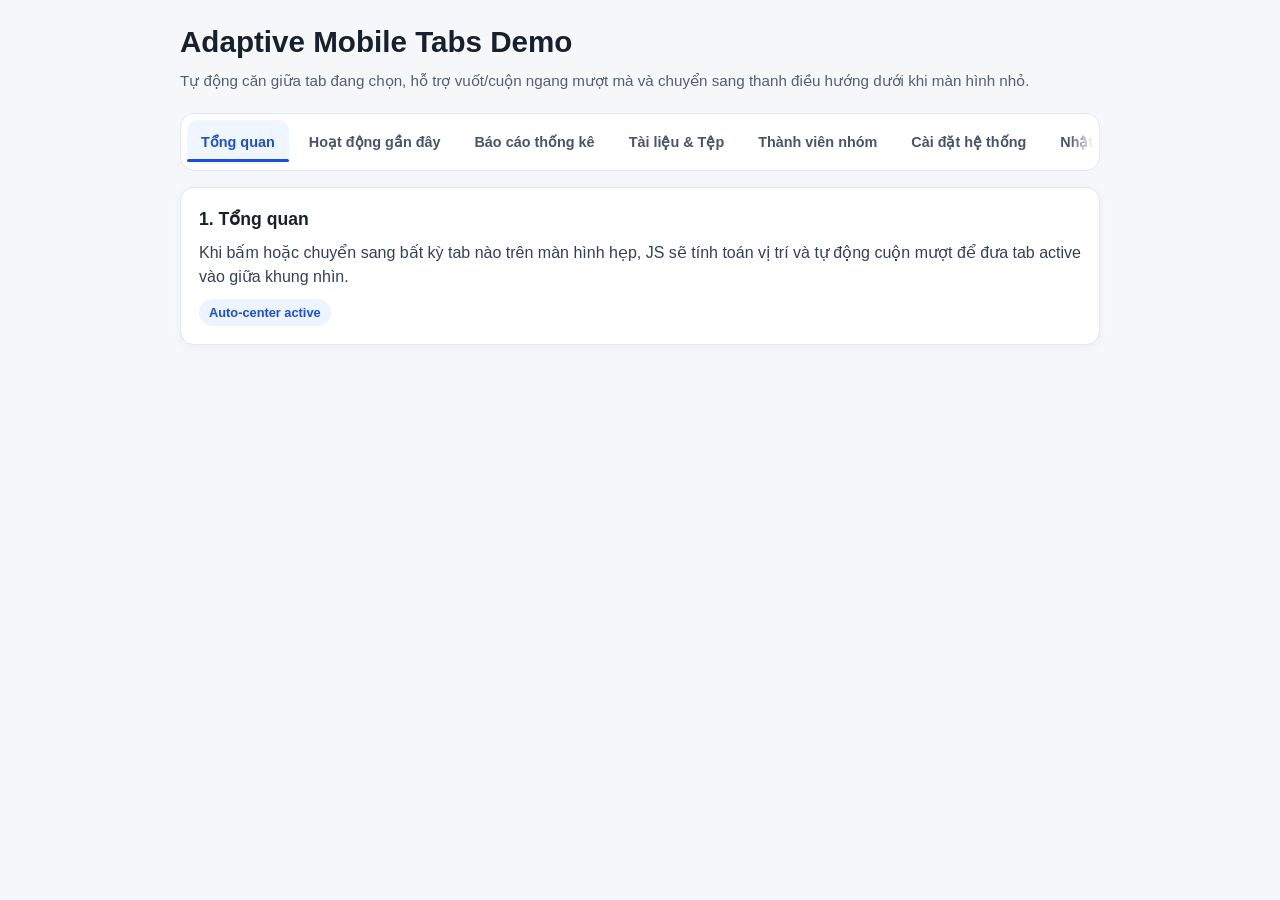
<file: mobile-tabs-kit/index.html>
<!DOCTYPE html>
<html lang="vi">
<head>
  <meta charset="UTF-8" />
  <meta name="viewport" content="width=device-width, initial-scale=1.0, viewport-fit=cover" />
  <title>Mobile-Optimized Tabs & Auto-Align Kit</title>
  <link rel="stylesheet" href="tabs.css" />
  <style>
    body {
      margin: 0;
      font-family: -apple-system, BlinkMacSystemFont, "Segoe UI", Roboto, sans-serif;
      background: #f5f7fb;
      color: #18202c;
      line-height: 1.5;
    }
    .page-shell {
      max-width: 920px;
      margin: 0 auto;
      padding: 20px 16px 64px;
    }
    .hero {
      margin-bottom: 20px;
    }
    .hero h1 {
      margin: 0 0 6px;
      font-size: clamp(1.35rem, 3vw, 1.85rem);
    }
    .hero p {
      margin: 0;
      color: #526071;
      font-size: 0.95rem;
    }
    .panel {
      margin-top: 16px;
      background: #ffffff;
      border: 1px solid #e2e8f0;
      border-radius: 14px;
      padding: 18px;
      box-shadow: 0 2px 10px rgba(15, 23, 42, 0.04);
    }
    .panel h2 {
      margin: 0 0 8px;
      font-size: 1.1rem;
    }
    .panel p {
      margin: 0;
      color: #334155;
    }
    .badge {
      display: inline-block;
      margin-top: 10px;
      padding: 4px 10px;
      border-radius: 999px;
      background: #eef4ff;
      color: #1d4ed8;
      font-size: 0.8rem;
      font-weight: 600;
    }
  </style>
</head>
<body>
  <main class="page-shell">
    <header class="hero">
      <h1>Adaptive Mobile Tabs Demo</h1>
      <p>Tự động căn giữa tab đang chọn, hỗ trợ vuốt/cuộn ngang mượt mà và chuyển sang thanh điều hướng dưới khi màn hình nhỏ.</p>
    </header>

    <!--
      data-mobile-mode options:
      - "scroll" (default): cuộn ngang mượt + tự căn giữa tab active
      - "grid": chia đều hoặc tự xếp lưới gọn trên mobile
      - "bottom": tự chuyển thành bottom navigation bar trên mobile
    -->
    <div class="m-tabs" data-mobile-mode="scroll" data-breakpoint="640">
      <div class="m-tabs__list" role="tablist" aria-label="Danh mục nội dung">
        <button class="m-tabs__tab" role="tab" aria-selected="true" aria-controls="tp-1" id="tab-1">Tổng quan</button>
        <button class="m-tabs__tab" role="tab" aria-selected="false" aria-controls="tp-2" id="tab-2">Hoạt động gần đây</button>
        <button class="m-tabs__tab" role="tab" aria-selected="false" aria-controls="tp-3" id="tab-3">Báo cáo thống kê</button>
        <button class="m-tabs__tab" role="tab" aria-selected="false" aria-controls="tp-4" id="tab-4">Tài liệu &amp; Tệp</button>
        <button class="m-tabs__tab" role="tab" aria-selected="false" aria-controls="tp-5" id="tab-5">Thành viên nhóm</button>
        <button class="m-tabs__tab" role="tab" aria-selected="false" aria-controls="tp-6" id="tab-6">Cài đặt hệ thống</button>
        <button class="m-tabs__tab" role="tab" aria-selected="false" aria-controls="tp-7" id="tab-7">Nhật ký bảo mật</button>
      </div>
    </div>

    <section class="m-tabs__panels">
      <div class="panel" id="tp-1" role="tabpanel" aria-labelledby="tab-1">
        <h2>1. Tổng quan</h2>
        <p>Khi bấm hoặc chuyển sang bất kỳ tab nào trên màn hình hẹp, JS sẽ tính toán vị trí và tự động cuộn mượt để đưa tab active vào giữa khung nhìn.</p>
        <span class="badge">Auto-center active</span>
      </div>
      <div class="panel" id="tp-2" role="tabpanel" aria-labelledby="tab-2" hidden>
        <h2>2. Hoạt động gần đây</h2>
        <p>Các nút tab có chiều cao tối thiểu 44px giúp chạm ngón tay thoải mái, không bị dính hoặc lệch dòng chữ khó đọc.</p>
        <span class="badge">Touch target ≥ 44px</span>
      </div>
      <div class="panel" id="tp-3" role="tabpanel" aria-labelledby="tab-3" hidden>
        <h2>3. Báo cáo thống kê</h2>
        <p>Thanh indicator trượt theo tab đang chọn dựa trên biến CSS động --tab-left và --tab-width.</p>
        <span class="badge">Smooth underline</span>
      </div>
      <div class="panel" id="tp-4" role="tabpanel" aria-labelledby="tab-4" hidden>
        <h2>4. Tài liệu &amp; Tệp</h2>
        <p>Hỗ trợ phím mũi tên trái/phải, Home/End theo chuẩn WAI-ARIA tablist cho khả năng truy cập đầy đủ.</p>
        <span class="badge">Keyboard &amp; ARIA ready</span>
      </div>
      <div class="panel" id="tp-5" role="tabpanel" aria-labelledby="tab-5" hidden>
        <h2>5. Thành viên nhóm</h2>
        <p>Tự động cập nhật lại vị trí căn chỉnh khi xoay ngang màn hình hoặc thay đổi kích thước cửa sổ.</p>
        <span class="badge">ResizeObserver synced</span>
      </div>
      <div class="panel" id="tp-6" role="tabpanel" aria-labelledby="tab-6" hidden>
        <h2>6. Cài đặt hệ thống</h2>
        <p>Bạn có thể đổi thuộc tính data-mobile-mode thành "grid" hoặc "bottom" để thử các kiểu căn chỉnh trên mobile.</p>
        <span class="badge">3 mobile modes</span>
      </div>
      <div class="panel" id="tp-7" role="tabpanel" aria-labelledby="tab-7" hidden>
        <h2>7. Nhật ký bảo mật</h2>
        <p>Đã tính toán vùng an toàn safe-area-inset-bottom khi bật chế độ thanh điều hướng dưới trên điện thoại có tai thỏ/notch.</p>
        <span class="badge">Safe-area supported</span>
      </div>
    </section>
  </main>

  <script src="tabs.js"></script>
</body>
</html>
</file>
<file: mobile-tabs-kit/tabs.css>
:root {
  --m-tab-bg: #ffffff;
  --m-tab-surface: #f1f5f9;
  --m-tab-text: #475569;
  --m-tab-active: #1d4ed8;
  --m-tab-active-bg: #eff6ff;
  --m-tab-border: #e2e8f0;
  --m-tab-height: 44px;
  --m-tab-radius: 10px;
  --m-tab-gap: 6px;
}

.m-tabs {
  position: relative;
  width: 100%;
  background: var(--m-tab-bg);
  border: 1px solid var(--m-tab-border);
  border-radius: 14px;
  padding: 6px;
  box-sizing: border-box;
}

/* Fade hint ở mép khi còn tab cuộn tiếp trên mobile */
.m-tabs::before,
.m-tabs::after {
  content: "";
  position: absolute;
  top: 6px;
  bottom: 6px;
  width: 24px;
  pointer-events: none;
  z-index: 2;
  opacity: 0;
  transition: opacity 0.2s ease;
}

.m-tabs::before {
  left: 6px;
  border-radius: 10px 0 0 10px;
  background: linear-gradient(to right, rgba(255, 255, 255, 0.96), rgba(255, 255, 255, 0));
}

.m-tabs::after {
  right: 6px;
  border-radius: 0 10px 10px 0;
  background: linear-gradient(to left, rgba(255, 255, 255, 0.96), rgba(255, 255, 255, 0));
}

.m-tabs.has-overflow-left::before,
.m-tabs.has-overflow-right::after {
  opacity: 1;
}

.m-tabs__list {
  position: relative;
  display: flex;
  align-items: stretch;
  gap: var(--m-tab-gap);
  overflow-x: auto;
  overflow-y: hidden;
  scroll-behavior: smooth;
  scrollbar-width: none;
  -webkit-overflow-scrolling: touch;
  overscroll-behavior-x: contain;
}

.m-tabs__list::-webkit-scrollbar {
  display: none;
}

/* Đường gạch chân trượt tự động theo tab active */
.m-tabs__list::after {
  content: "";
  position: absolute;
  bottom: 2px;
  left: 0;
  width: var(--tab-width, 0px);
  height: 3px;
  border-radius: 999px;
  background: var(--m-tab-active);
  transform: translateX(var(--tab-left, 0px));
  transition: transform 0.25s cubic-bezier(0.22, 1, 0.36, 1), width 0.25s cubic-bezier(0.22, 1, 0.36, 1);
  pointer-events: none;
}

.m-tabs__tab {
  flex: 0 0 auto;
  min-height: var(--m-tab-height);
  padding: 0 14px;
  border: 0;
  border-radius: var(--m-tab-radius);
  background: transparent;
  color: var(--m-tab-text);
  font-family: inherit;
  font-size: 0.9rem;
  font-weight: 600;
  line-height: 1.2;
  white-space: nowrap;
  display: inline-flex;
  align-items: center;
  justify-content: center;
  cursor: pointer;
  -webkit-tap-highlight-color: transparent;
  transition: background-color 0.2s ease, color 0.2s ease;
}

.m-tabs__tab:hover {
  background: var(--m-tab-surface);
  color: #0f172a;
}

.m-tabs__tab:focus-visible {
  outline: 2px solid var(--m-tab-active);
  outline-offset: 2px;
}

.m-tabs__tab[aria-selected="true"] {
  color: var(--m-tab-active);
  background: var(--m-tab-active-bg);
}

/* Chế độ tự căn chỉnh trên mobile */
@media (max-width: 640px) {
  /* 1. Scroll + auto-center */
  .m-tabs[data-mobile-mode="scroll"] .m-tabs__tab {
    padding: 0 14px;
    font-size: 0.875rem;
  }

  /* 2. Grid tự căn đều hàng */
  .m-tabs[data-mobile-mode="grid"]::before,
  .m-tabs[data-mobile-mode="grid"]::after,
  .m-tabs[data-mobile-mode="grid"] .m-tabs__list::after {
    display: none;
  }

  .m-tabs[data-mobile-mode="grid"] .m-tabs__list {
    display: grid;
    grid-template-columns: repeat(auto-fit, minmax(110px, 1fr));
    overflow-x: visible;
    gap: 8px;
  }

  .m-tabs[data-mobile-mode="grid"] .m-tabs__tab {
    flex: unset;
    width: 100%;
    white-space: normal;
    text-align: center;
    padding: 8px 10px;
    min-height: 44px;
  }

  .m-tabs[data-mobile-mode="grid"] .m-tabs__tab[aria-selected="true"] {
    box-shadow: inset 0 0 0 1.5px var(--m-tab-active);
  }

  /* 3. Bottom bar cố định dưới màn hình mobile */
  .m-tabs[data-mobile-mode="bottom"] {
    position: fixed;
    left: 0;
    right: 0;
    bottom: 0;
    z-index: 50;
    border-radius: 16px 16px 0 0;
    padding: 6px 8px calc(6px + env(safe-area-inset-bottom, 0px));
    box-shadow: 0 -6px 24px rgba(15, 23, 42, 0.12);
  }

  .m-tabs[data-mobile-mode="bottom"]::before,
  .m-tabs[data-mobile-mode="bottom"]::after,
  .m-tabs[data-mobile-mode="bottom"] .m-tabs__list::after {
    display: none;
  }

  .m-tabs[data-mobile-mode="bottom"] .m-tabs__list {
    justify-content: flex-start;
    gap: 4px;
  }

  .m-tabs[data-mobile-mode="bottom"] .m-tabs__tab {
    min-width: 76px;
    min-height: 48px;
    padding: 6px 10px;
    font-size: 0.78rem;
    border-radius: 12px;
  }
}
</file>
